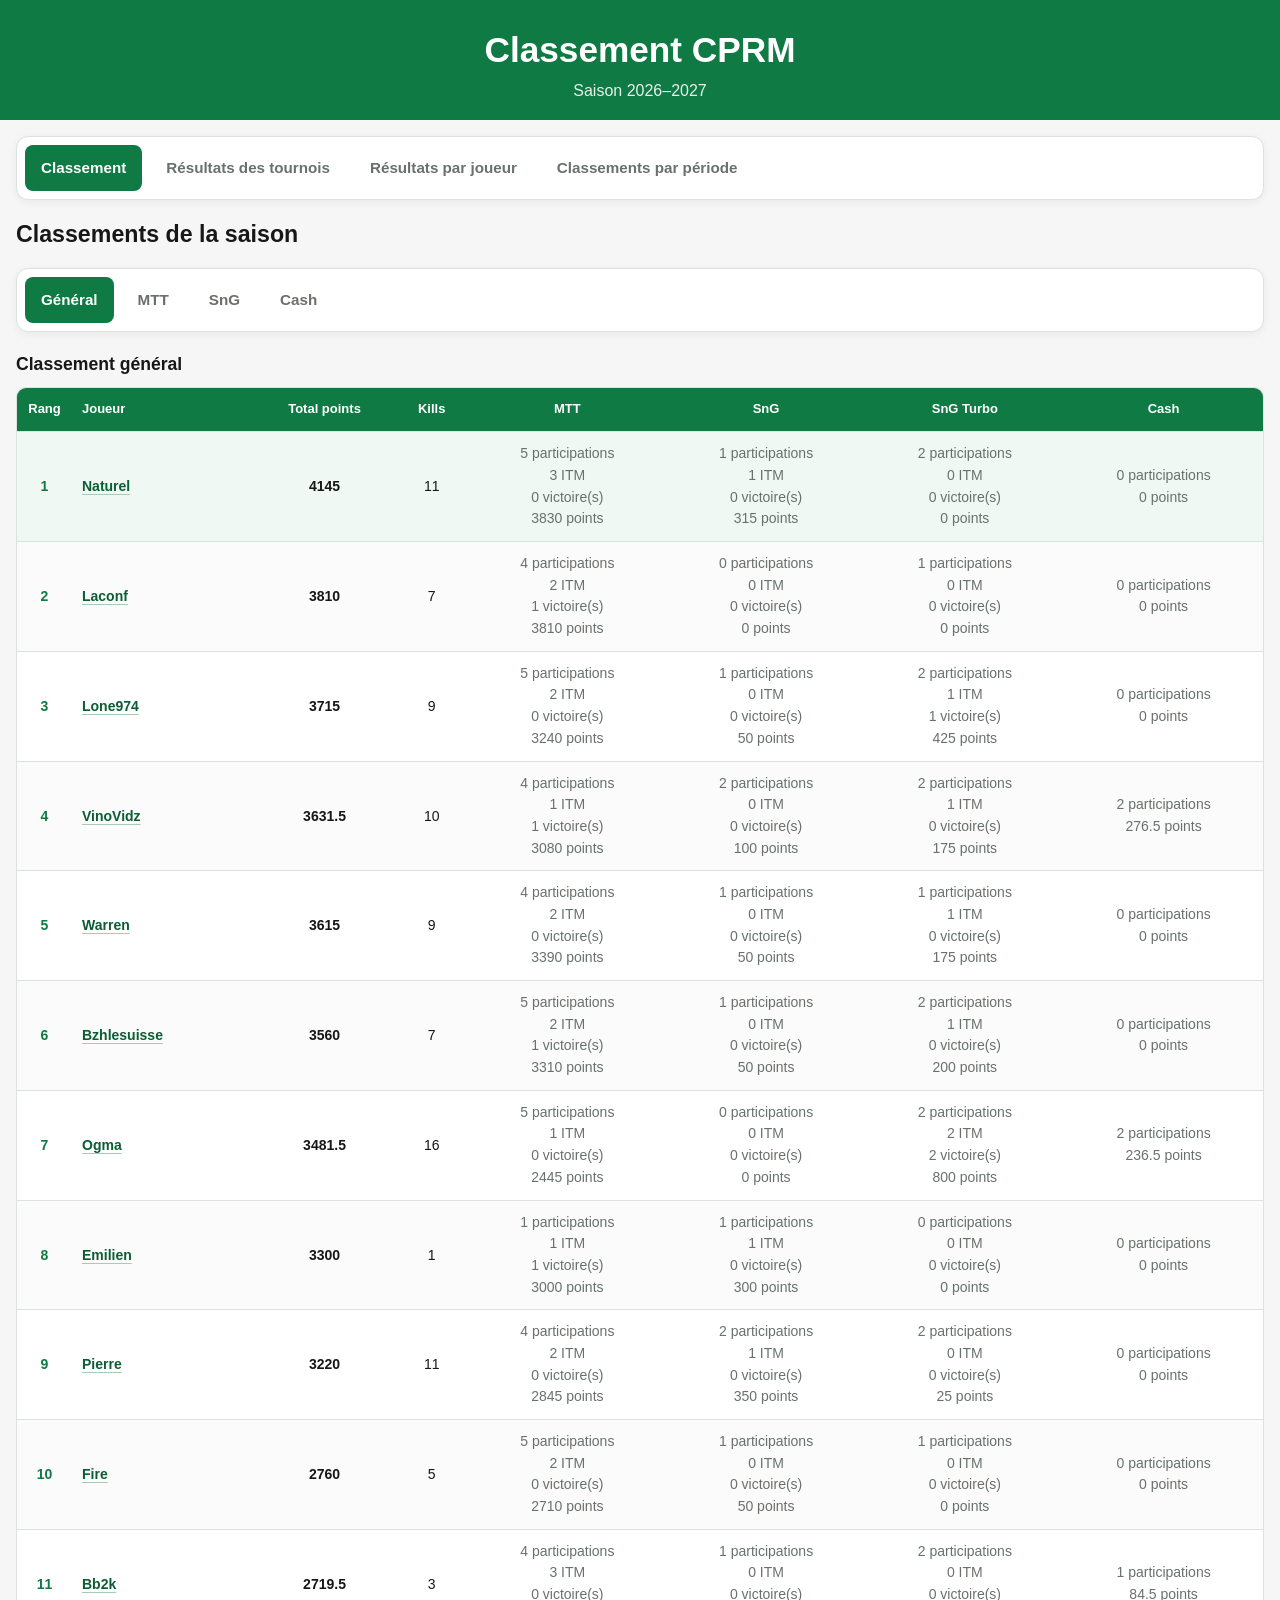
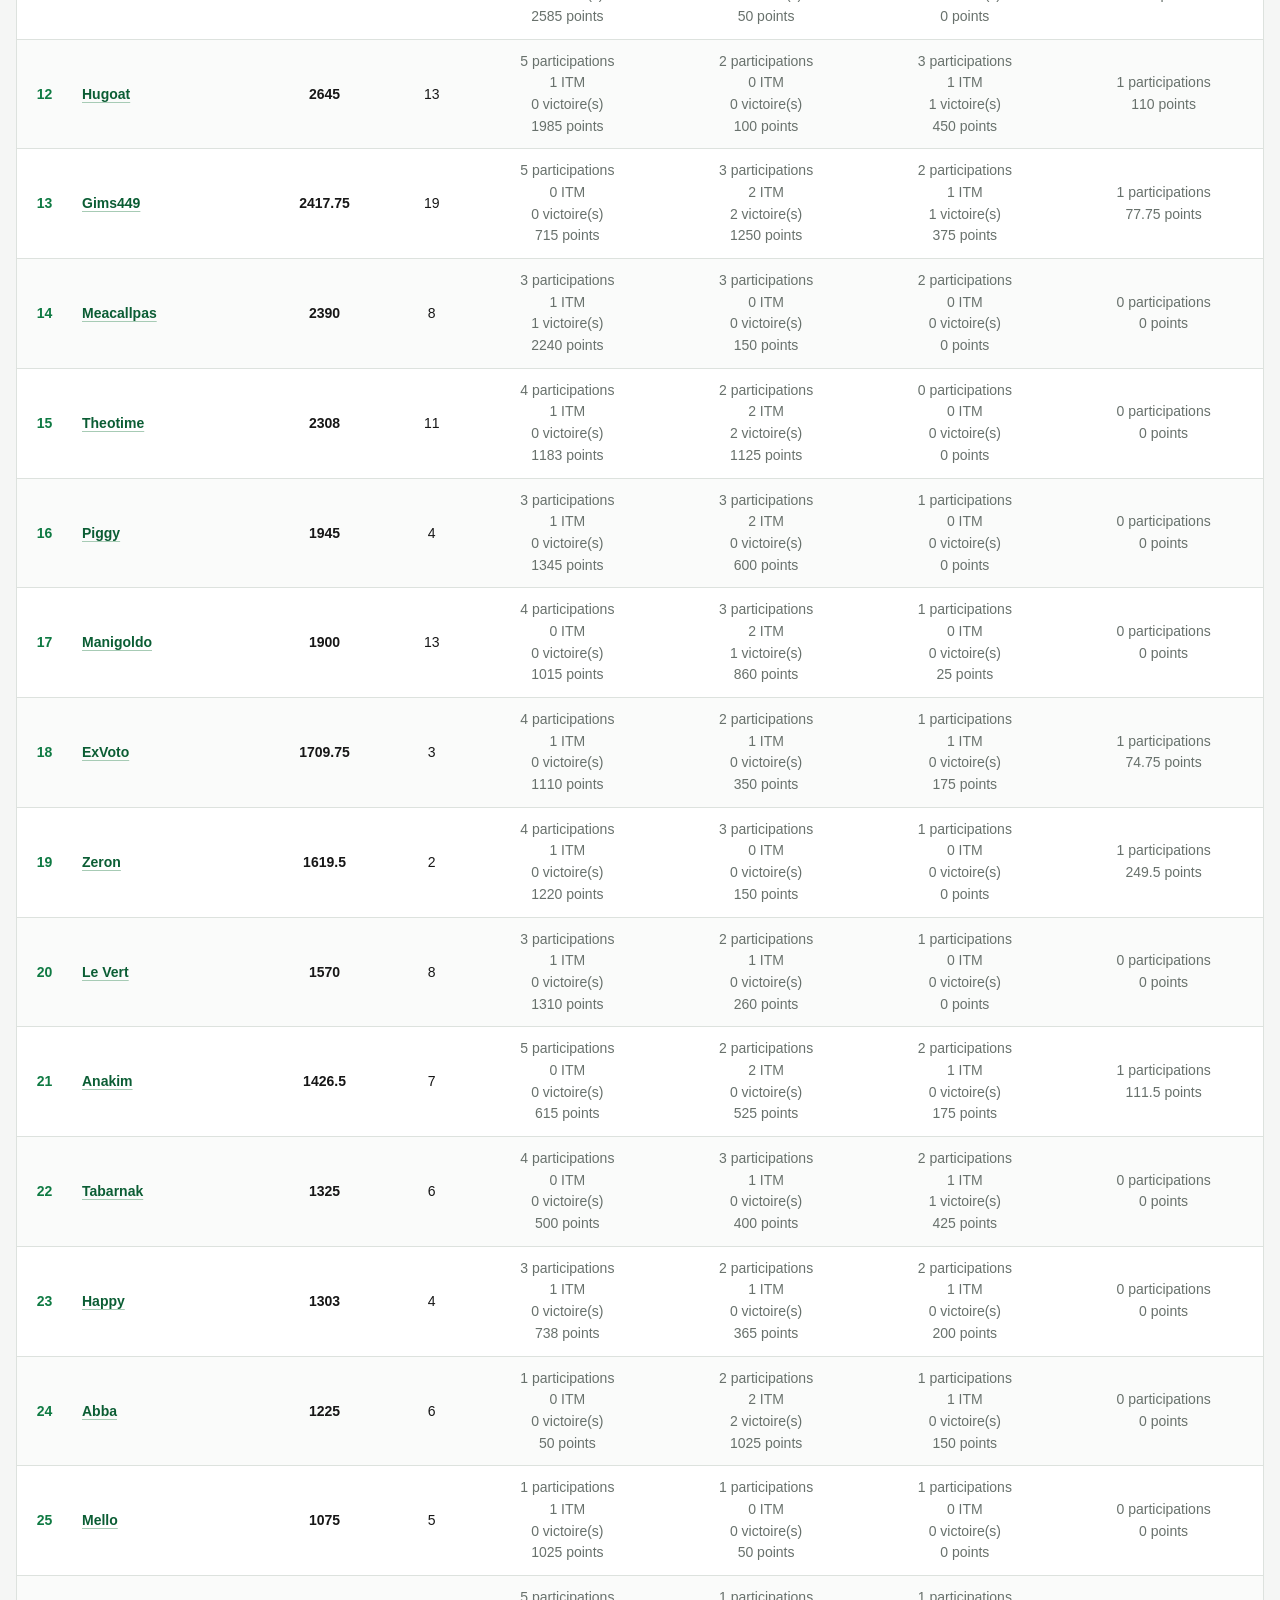
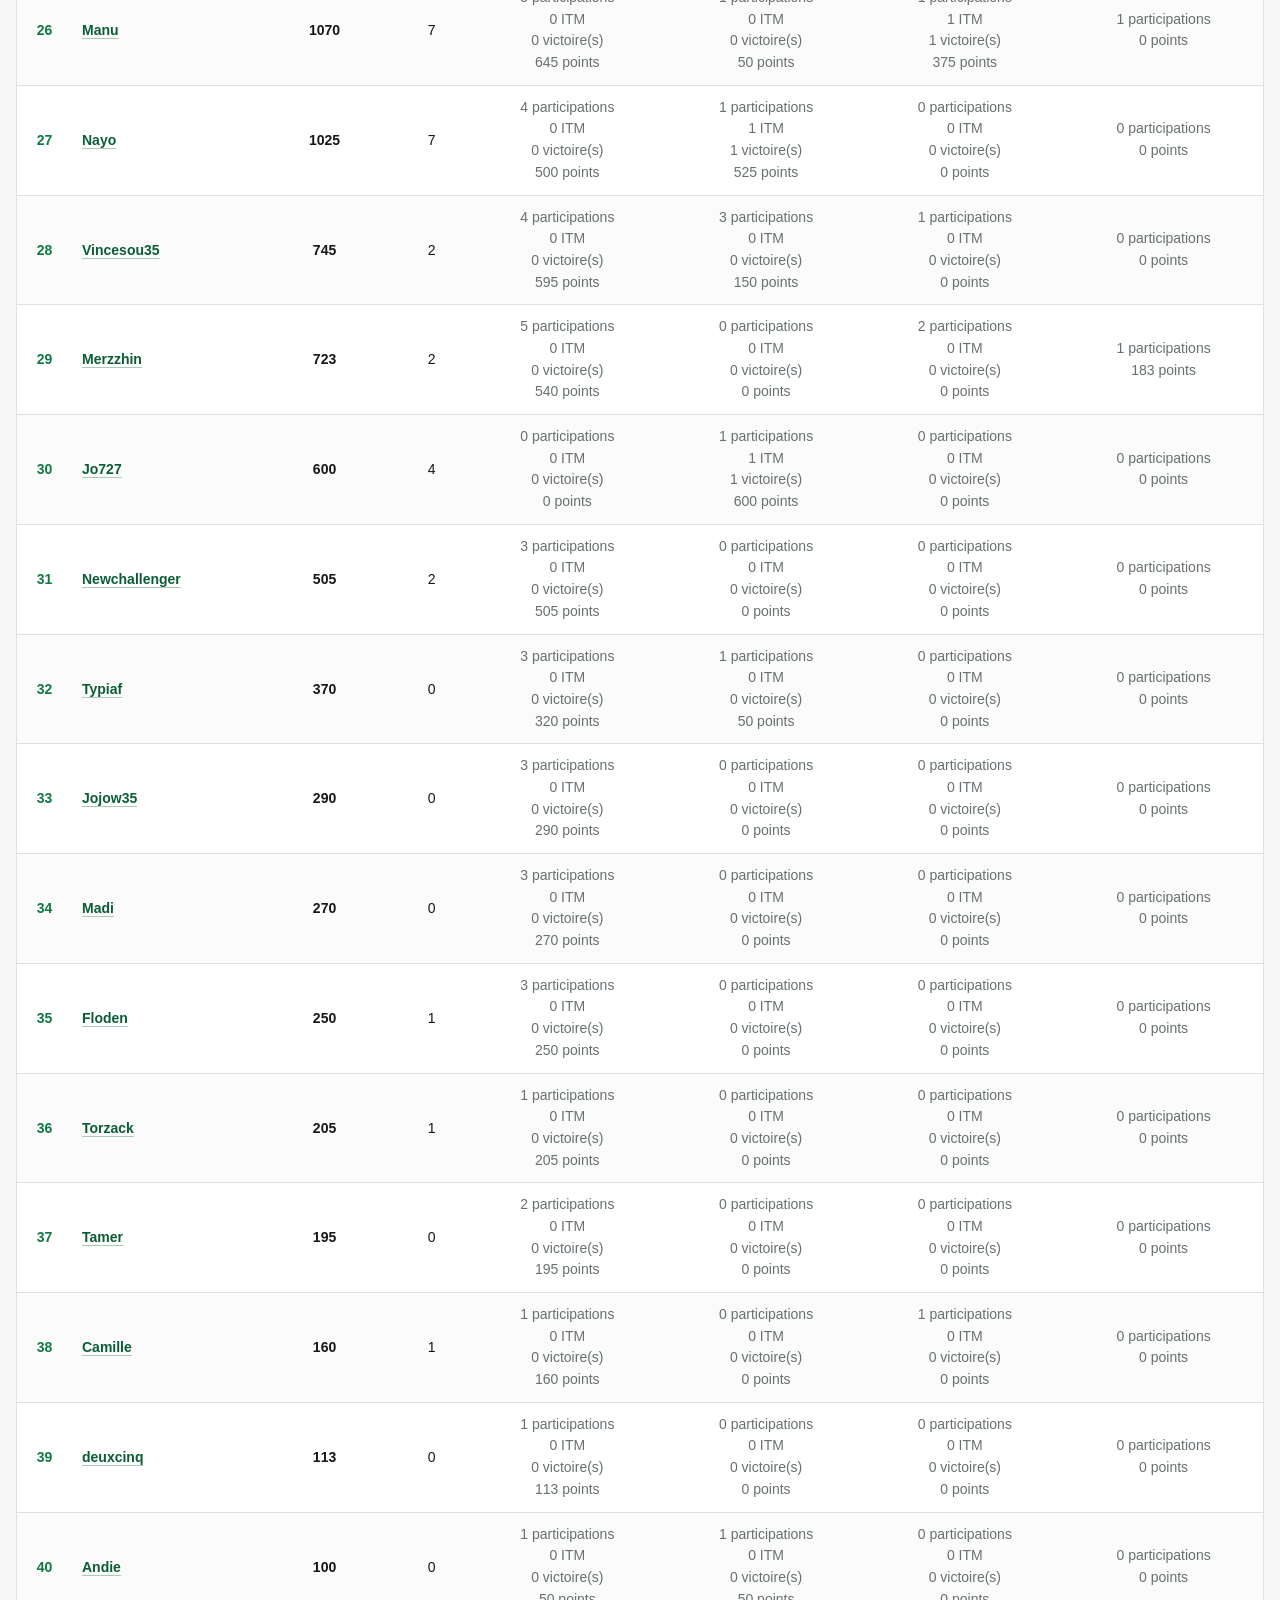
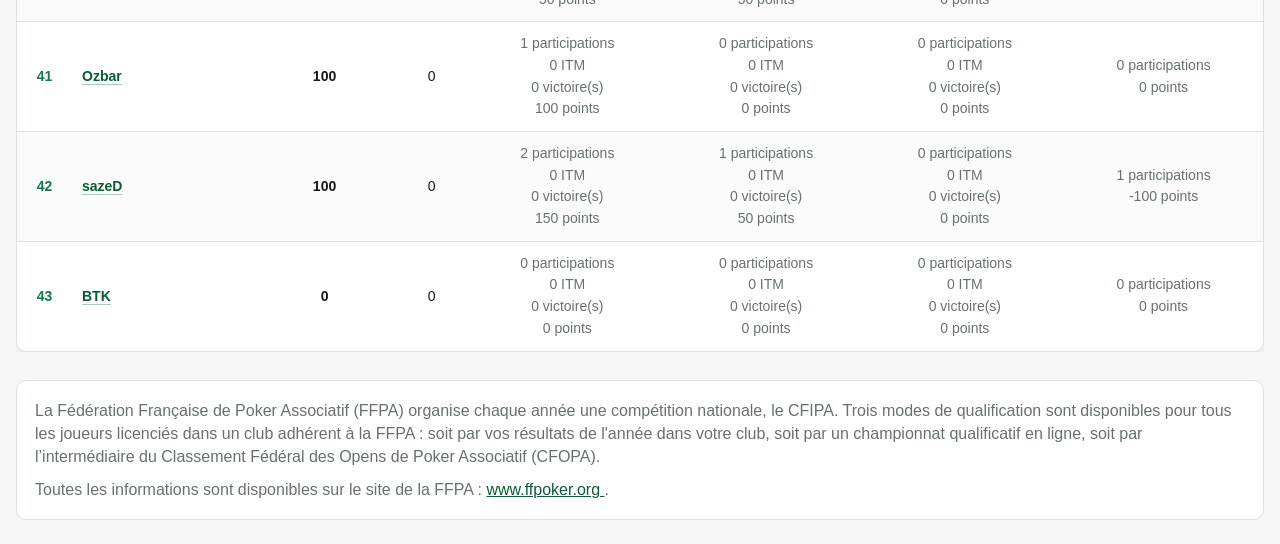
<file: index.html>
<!DOCTYPE html>
<html lang="fr">
<head>
    <meta charset="UTF-8">
    <meta name="viewport" content="width=device-width, initial-scale=1.0">
    <title>Classement CPRM</title>
    <link rel="stylesheet" href="style.css">
</head>
<body>
    <header class="site-header">
        <h1>Classement CPRM</h1>
        <p class="saison">Saison 2026–2027</p>
    </header>

    <main>
        <nav class="tabs" aria-label="Navigation du classement">
            <button class="tab active" data-view="classement" aria-selected="true">
                Classement
            </button>
            <button class="tab" data-view="tournois" aria-selected="false">
                Résultats des tournois
            </button>
            <button class="tab" data-view="joueurs" aria-selected="false">
                Résultats par joueur
            </button>
            <button class="tab" data-view="periodes" aria-selected="false">
                Classements par période
            </button>
        </nav>

        <div id="message" role="status" aria-live="polite"></div>

        <section id="view-classement" class="view active">
            <h2>Classements de la saison</h2>

            <nav id="ongletsClassement" class="sub-tabs"
                 aria-label="Catégorie de classement">
                <button class="sub-tab active" data-category="GENERAL">
                    Général
                </button>
                <button class="sub-tab" data-category="MTT">
                    MTT
                </button>
                <button class="sub-tab" data-category="SNG">
                    SnG
                </button>
                <button class="sub-tab" data-category="CASH">
                    Cash
                </button>
            </nav>

            <div id="classementGeneral"></div>

            <div class="information-ffpa">
                <p>
                    La Fédération Française de Poker Associatif (FFPA) organise
                    chaque année une compétition nationale, le CFIPA. Trois modes
                    de qualification sont disponibles pour tous les joueurs
                    licenciés dans un club adhérent à la FFPA : soit par vos
                    résultats de l'année dans votre club, soit par un championnat
                    qualificatif en ligne, soit par l’intermédiaire du Classement
                    Fédéral des Opens de Poker Associatif (CFOPA).
                </p>
                <p>
                    Toutes les informations sont disponibles sur le site de la FFPA :
                    <a href="https://www.ffpoker.org" target="_blank" rel="noopener">
                        www.ffpoker.org
                    </a>.
                </p>
            </div>
        </section>

        <section id="view-tournois" class="view">
            <h2>Résultats des tournois</h2>

            <nav id="ongletsFormats" class="sub-tabs"
                 aria-label="Format des résultats">
                <button class="sub-tab active" data-format="MTT">MTT</button>
                <button class="sub-tab" data-format="SNG">SnG</button>
                <button class="sub-tab" data-format="SNGT">SnG Turbo</button>
                <button class="sub-tab" data-format="CASH">Cash</button>
                <button class="sub-tab" data-format="EVENT">Événements</button>
            </nav>

            <div class="filters">
                <label>
                    Journée
                    <select id="selectionDateTournoi">
                    <option value="">Toutes les journées</option>
                    </select>
                </label>
            </div>

            <div id="listeTournois"></div>
            <div id="detailTournoi"></div>
        </section>

        <section id="view-joueurs" class="view">
            <h2>Résultats par joueur</h2>

            <div class="filters">
                <label>Rechercher un joueur
                    <input type="search" id="rechercheJoueur"
                           placeholder="Nom du joueur">
                </label>

                <label>Joueur
                    <select id="selectionJoueur">
                        <option value="">Sélectionner un joueur</option>
                    </select>
                </label>
            </div>

            <div id="historiqueJoueur"></div>
        </section>

        <section id="view-periodes" class="view">
            <h2>Classements par période</h2>

            <p class="intro-periodes">
                Les classements couvrent les périodes de jeu entre les vacances
                scolaires de la zone B. Les semaines de vacances sont exclues.
            </p>

            <div class="filters">
                <label>Période
                    <select id="selectionPeriode"></select>
                </label>
            </div>

            <div id="classementPeriode"></div>
        </section>
    </main>

    <script src="js/app.js"></script>
</body>
</html>
</file>
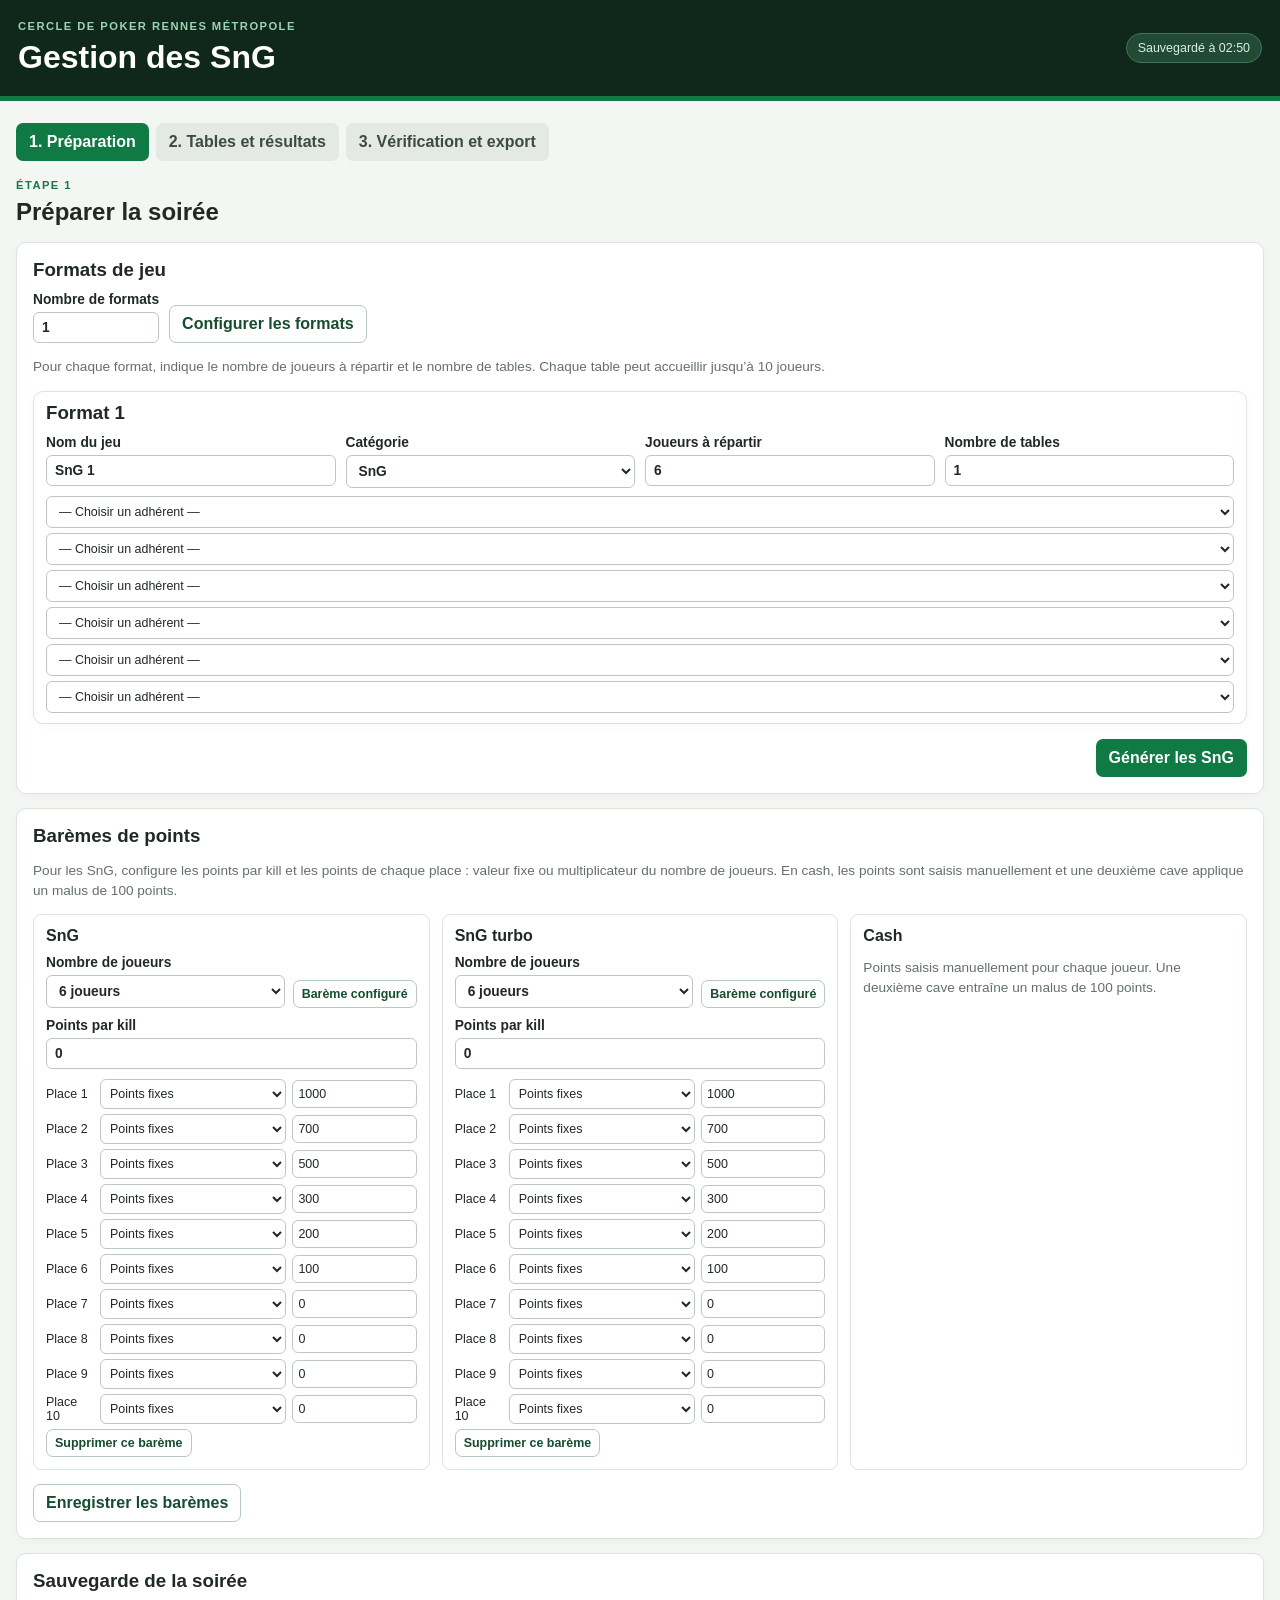
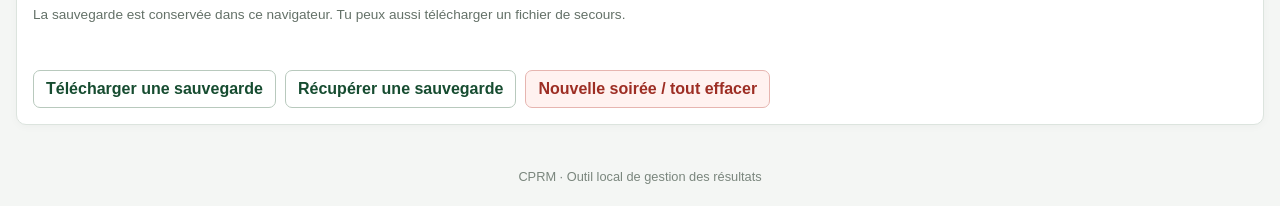
<file: cprm-sng/index.html>
<!doctype html>
<html lang="fr">
<head>
  <meta charset="utf-8">
  <meta name="viewport" content="width=device-width, initial-scale=1">
  <title>CPRM — Gestion des SnG</title>
  <link rel="stylesheet" href="style.css">
</head>
<body>
  <header class="topbar">
    <div><p class="eyebrow">CERCLE DE POKER RENNES MÉTROPOLE</p><h1>Gestion des SnG</h1></div>
    <span id="save-status" class="save-status">Sauvegarde locale activée</span>
  </header>
  <main>
    <nav class="tabs" aria-label="Étapes">
      <button class="tab active" data-view="setup">1. Préparation</button>
      <button class="tab" data-view="tables">2. Tables et résultats</button>
      <button class="tab" data-view="summary">3. Vérification et export</button>
    </nav>
    <section id="view-setup" class="view">
      <div class="section-heading"><div><p class="eyebrow">ÉTAPE 1</p><h2>Préparer la soirée</h2></div></div>
      <div class="panel">
        <h3>Formats de jeu</h3>
        <div class="inline-controls"><label>Nombre de formats <input id="format-count" type="number" min="1" max="12" value="1"></label><button id="build-formats" class="button secondary">Configurer les formats</button></div>
        <p class="hint">Pour chaque format, indique le nombre de joueurs à répartir et le nombre de tables. Chaque table peut accueillir jusqu’à 10 joueurs.</p>
        <div id="formats-config"></div>
        <div class="actions"><button id="generate-tables" class="button primary">Générer les SnG</button></div>
      </div>
      <div class="panel">
        <h3>Barèmes de points</h3>
        <p class="hint">Pour les SnG, configure les points par kill et les points de chaque place : valeur fixe ou multiplicateur du nombre de joueurs. En cash, les points sont saisis manuellement et une deuxième cave applique un malus de 100 points.</p>
        <div id="scoring-config" class="scoring-grid"></div>
        <button id="save-scoring" class="button secondary">Enregistrer les barèmes</button>
      </div>
      <div class="panel backup-panel">
        <div><h3>Sauvegarde de la soirée</h3><p class="hint">La sauvegarde est conservée dans ce navigateur. Tu peux aussi télécharger un fichier de secours.</p></div>
        <div class="actions wrap"><button id="download-backup" class="button secondary">Télécharger une sauvegarde</button><label class="button secondary file-button">Récupérer une sauvegarde<input id="restore-backup" type="file" accept="application/json,.json" hidden></label><button id="new-session" class="button danger">Nouvelle soirée / tout effacer</button></div>
      </div>
    </section>
    <section id="view-tables" class="view hidden">
      <div class="section-heading"><div><p class="eyebrow">ÉTAPE 2</p><h2>Tables et résultats</h2></div><button id="add-table" class="button secondary">+ Ajouter une table manuelle</button></div>
      <p class="hint">Pour chaque joueur, renseigne sa place finale et le joueur responsable de son élimination (Hitman). Le vainqueur est automatiquement son propre Hitman. Les emplacements vides peuvent servir à ajouter des joueurs.</p>
      <div id="tables-list"></div>
    </section>
    <section id="view-summary" class="view hidden">
      <div class="section-heading"><div><p class="eyebrow">ÉTAPE 3</p><h2>Vérification et export</h2></div><div class="export-date"><label for="export-date">Date de la soirée</label><input id="export-date" type="date"></div><button id="refresh-summary" class="button secondary">Actualiser le contrôle</button></div>
      <div id="validation-message" class="validation"></div>
      <div id="summary-content"></div>
      <div class="actions"><button id="export-csv" class="button primary">Exporter tous les SnG en CSV</button></div>
      <p class="hint">Un fichier CSV est créé par table au format <code>YY-MM-DD_JEU_NUM.csv</code>, avec les colonnes exactes : <code>Rank,Name,Points,Hitman</code>. En cash, la colonne Hitman reste vide.</p>
    </section>
    <div id="toast" role="status" aria-live="polite"></div>
  </main>
  <footer>CPRM · Outil local de gestion des résultats</footer>
  <script type="module" src="js/app.js"></script>
</body>
</html>
</file>
<file: style.css>
:root {
    --vert-cprm: #0F7A43;
    --vert-fonce: #0B5D34;
    --vert-clair: #EAF5EF;
    --noir: #171717;
    --gris-fond: #F5F6F5;
    --gris-bordure: #DDE2DE;
    --gris-texte: #68716C;
    --blanc: #FFFFFF;
    --ombre: 0 2px 8px rgba(0, 0, 0, .06);
}

* {
    box-sizing: border-box;
}

html,
body {
    margin: 0;
    padding: 0;
}

body {
    font-family: Arial, Helvetica, sans-serif;
    background: var(--gris-fond);
    color: var(--noir);
    line-height: 1.45;
}

/* En-tête */

.site-header {
    padding: 24px 16px 18px;
    text-align: center;
    color: var(--blanc);
    background: var(--vert-cprm);
}

.site-header h1 {
    margin: 0;
    font-size: clamp(1.5rem, 4vw, 2.2rem);
}

.saison {
    margin: 4px 0 0;
    opacity: .9;
}

/* Contenu */

main {
    max-width: 1450px;
    margin: 0 auto;
    padding: 16px;
}

h2 {
    margin: 0 0 16px;
    font-size: 1.45rem;
}

h3 {
    margin: 20px 0 8px;
    font-size: 1.1rem;
}

/* Onglets principaux et secondaires */

.tabs,
.sub-tabs {
    display: flex;
    flex-wrap: wrap;
    gap: 8px;
    margin-bottom: 18px;
    padding: 8px;
    background: var(--blanc);
    border: 1px solid var(--gris-bordure);
    border-radius: 12px;
    box-shadow: var(--ombre);
}

.tab,
.sub-tab {
    appearance: none;
    border: 1px solid transparent;
    border-radius: 8px;
    padding: 11px 15px;
    color: var(--gris-texte);
    background: transparent;
    font-weight: 700;
    font-size: .95rem;
    cursor: pointer;
}

.tab:hover,
.sub-tab:hover {
    background: var(--vert-clair);
    color: var(--vert-fonce);
}

.tab.active,
.sub-tab.active {
    background: var(--vert-cprm);
    color: var(--blanc);
}

/* Vues */

.view {
    display: none;
}

.view.active {
    display: block;
}

/* Filtres */

.filters {
    display: flex;
    align-items: end;
    flex-wrap: wrap;
    gap: 12px;
    margin: 14px 0 18px;
    padding: 14px;
    background: var(--blanc);
    border: 1px solid var(--gris-bordure);
    border-radius: 10px;
}

.filters label {
    display: flex;
    flex-direction: column;
    gap: 5px;
    min-width: 150px;
    color: var(--gris-texte);
    font-size: .88rem;
    font-weight: 700;
}

.filters .search-label {
    flex: 1 1 220px;
}

input,
select,
button {
    font: inherit;
}

input,
select {
    min-height: 40px;
    padding: 8px 10px;
    color: var(--noir);
    background: var(--blanc);
    border: 1px solid #BFC9C2;
    border-radius: 7px;
}

input:focus,
select:focus,
button:focus-visible,
a:focus-visible {
    outline: 3px solid rgba(15, 122, 67, .25);
    outline-offset: 2px;
}

.secondary-button {
    min-height: 40px;
    padding: 8px 12px;
    border: 1px solid var(--gris-bordure);
    border-radius: 7px;
    background: #F7F8F7;
    cursor: pointer;
}

.secondary-button:hover {
    background: var(--vert-clair);
}

/* Listes de journées et de tournois */

.date-groupe {
    margin: 14px 0;
    background: var(--blanc);
    border: 1px solid var(--gris-bordure);
    border-radius: 10px;
    overflow: hidden;
    box-shadow: var(--ombre);
}

.date-entete {
    display: flex;
    align-items: center;
    justify-content: space-between;
    gap: 12px;
    padding: 13px 16px;
    background: var(--vert-clair);
    color: var(--vert-fonce);
    font-weight: 700;
}

.date-entete h3 {
    margin: 0;
}

.tournoi-ligne {
    display: flex;
    align-items: center;
    justify-content: space-between;
    flex-wrap: wrap;
    gap: 10px;
    padding: 12px 16px;
    border-top: 1px solid var(--gris-bordure);
}

.tournoi-ligne:first-child {
    border-top: 0;
}

.tournoi-nom {
    font-weight: 700;
}

/* Tableaux */

.table-wrap {
    width: 100%;
    overflow-x: auto;
    margin: 10px 0 20px;
}

table {
    width: 100%;
    border-collapse: separate;
    border-spacing: 0;
    background: var(--blanc);
    border: 1px solid var(--gris-bordure);
    border-radius: 10px;
    overflow: hidden;
    box-shadow: var(--ombre);
}

thead {
    background: var(--vert-cprm);
    color: var(--blanc);
}

th {
    padding: 12px 10px;
    font-size: 13px;
    font-weight: 700;
    text-align: center;
    white-space: nowrap;
}

th:nth-child(2) {
    text-align: left;
}

td {
    padding: 11px 10px;
    border-top: 1px solid var(--gris-bordure);
    font-size: 14px;
    text-align: center;
    vertical-align: middle;
}

td:nth-child(2) {
    text-align: left;
    font-weight: 700;
}

tbody tr:nth-child(even) {
    background: #FAFBFA;
}

tbody tr:hover {
    background: var(--vert-clair);
}

tbody tr:first-child {
    background: #F0F8F3;
}

td:first-child {
    width: 55px;
    color: var(--vert-cprm);
    font-weight: 700;
}

td:nth-child(3) {
    font-weight: 700;
}

.stats-cell {
    min-width: 130px;
    color: var(--gris-texte);
    line-height: 1.55;
}

/* Liens joueurs */

.player-link {
    color: var(--vert-fonce);
    text-decoration: underline;
    text-decoration-color: #A7CBB5;
    text-underline-offset: 3px;
    font-weight: 700;
    cursor: pointer;
    background: transparent;
    border: 0;
    padding: 0;
}

.player-link:hover {
    color: var(--vert-cprm);
}

/* Messages */

.empty-state,
.notice {
    padding: 14px;
    margin: 12px 0;
    border: 1px solid var(--gris-bordure);
    border-radius: 8px;
    background: var(--blanc);
    color: var(--gris-texte);
}

.notice.error {
    color: #8B1E1E;
    background: #FFF5F5;
    border-color: #E9CACA;
}

/* Informations FFPA */

.information-ffpa {
    margin: 28px 0 8px;
    padding: 18px;
    background: var(--blanc);
    border: 1px solid var(--gris-bordure);
    border-radius: 10px;
    color: var(--gris-texte);
}

.information-ffpa p {
    margin: 0 0 10px;
}

.information-ffpa p:last-child {
    margin-bottom: 0;
}

a {
    color: var(--vert-fonce);
}

.intro-periodes {
    color: var(--gris-texte);
}

#detailTournoi,
#historiqueJoueur {
    margin-top: 20px;
}

/* Mobile */

@media (max-width: 700px) {
    main {
        padding: 10px;
    }

    .tabs,
    .sub-tabs {
        gap: 5px;
        padding: 6px;
    }

    .tab,
    .sub-tab {
        flex: 1 1 calc(50% - 5px);
        padding: 10px 8px;
        font-size: .88rem;
    }

    .filters {
        align-items: stretch;
        padding: 10px;
    }

    .filters label {
        flex: 1 1 100%;
        min-width: 0;
    }

    .secondary-button {
        width: 100%;
    }

    th,
    td {
        padding: 9px 8px;
    }
}
</file>
<file: cprm-sng/style.css>
:root{font-family:Inter,Segoe UI,Arial,sans-serif;color:#202923;background:#f4f6f4;font-synthesis:none}*{box-sizing:border-box}body{margin:0}.topbar{background:#10271b;color:#fff;padding:20px max(18px,calc((100% - 1440px)/2));display:flex;justify-content:space-between;align-items:center;gap:18px;border-bottom:5px solid #0f7a43}.topbar h1{font-size:clamp(1.5rem,2.5vw,2.1rem);margin:3px 0 0}.eyebrow{font-size:.7rem;font-weight:800;letter-spacing:.13em;color:#0f7a43;margin:0 0 7px}.topbar .eyebrow{color:#9bd5b3}.save-status{font-size:.78rem;color:#d4f3df;background:#234a34;border:1px solid #427657;padding:7px 11px;border-radius:20px}main{max-width:1480px;margin:22px auto;padding:0 16px}.tabs{display:flex;gap:7px;flex-wrap:wrap;margin-bottom:18px}.tab,.button{font:inherit;font-weight:700;border-radius:7px;padding:9px 12px;cursor:pointer;border:1px solid transparent}.tab{background:#e4e9e5;color:#3c4b41}.tab.active{background:#0f7a43;color:#fff}.button.primary{background:#0f7a43;color:white}.button.secondary{background:white;color:#164c30;border-color:#b8c9bd}.button.danger{background:#fff2f0;color:#9d2e24;border-color:#e6b5b0}.button.small{font-size:.78rem;padding:6px 8px}.button:disabled{opacity:.45;cursor:not-allowed}.section-heading{display:flex;justify-content:space-between;align-items:center;gap:12px;margin:10px 0 16px}.section-heading h2{margin:0;font-size:1.5rem}.panel,.format-card,.table-card{background:#fff;border:1px solid #dce4de;border-radius:10px;padding:16px;margin-bottom:14px;box-shadow:0 2px 8px #172d1a08}.panel h3,.format-card h3,.table-card h3{margin:0 0 11px}.inline-controls{display:flex;align-items:end;gap:10px;flex-wrap:wrap}.inline-controls label,.field-label{display:flex;flex-direction:column;gap:5px;font-size:.86rem;font-weight:650}input,select{font:inherit;border:1px solid #bdc9c0;border-radius:6px;padding:7px 8px;background:#fff;color:#202923;min-width:0;max-width:100%;width:100%}input[type=number]{min-width:0}.hint{color:#647168;font-size:.85rem;line-height:1.45}.actions{display:flex;justify-content:flex-end;gap:9px;margin-top:15px}.actions.wrap{flex-wrap:wrap}.backup-panel{display:flex;justify-content:space-between;align-items:center;gap:16px;flex-wrap:wrap}.file-button{display:inline-flex;align-items:center}.format-grid{display:grid;grid-template-columns:repeat(auto-fit,minmax(270px,1fr));gap:12px;margin-top:15px}.format-card{margin:0;padding:13px}.field-grid{display:grid;grid-template-columns:repeat(2,minmax(0,1fr));gap:10px}.player-picks{display:grid;grid-template-columns:repeat(2,minmax(0,1fr));gap:8px;margin-top:11px}.player-picks label{font-size:.78rem;display:flex;flex-direction:column;gap:4px}.scoring-grid{display:grid;grid-template-columns:repeat(3,minmax(0,1fr));gap:12px;margin:12px 0 14px}.scoring-category{border:1px solid #dce4de;border-radius:8px;padding:12px;min-width:0}.scoring-category h4{margin:0 0 10px}.rank-rules{margin-top:10px}.rank-rule{display:grid;grid-template-columns:52px minmax(90px,1.3fr) minmax(55px,.7fr);gap:6px;align-items:center;margin:5px 0;font-size:.78rem}.rank-rule input,.rank-rule select{padding:6px 5px}.tables-grid{display:grid;grid-template-columns:repeat(3,minmax(0,1fr));gap:12px;align-items:start}.table-card{margin:0;padding:12px;min-width:0}.table-title{display:flex;justify-content:space-between;align-items:start;gap:7px;flex-wrap:wrap}.table-title h3{font-size:1rem;margin-bottom:4px;overflow-wrap:anywhere}.table-meta{font-size:.75rem;color:#68756c}.table-actions{display:flex;gap:5px;flex-wrap:wrap}.table-settings{display:grid;grid-template-columns:1.2fr 1fr;gap:8px;margin:10px 0;font-size:.78rem}.table-settings label{display:flex;flex-direction:column;gap:4px}.player-list{display:flex;flex-direction:column;gap:6px}.player-row{display:grid;grid-template-columns:22px minmax(90px,1.5fr) minmax(70px,1fr) minmax(65px,.8fr);gap:6px;align-items:end;padding:7px;border:1px solid #e3e9e4;border-radius:7px;background:#fbfcfb}.player-row .seat{align-self:center;font-size:.72rem;color:#758278;font-weight:800}.player-row label{display:flex;flex-direction:column;gap:3px;font-size:.69rem;color:#58675d;min-width:0}.player-row select,.player-row input{font-size:.76rem;padding:6px 5px}.player-row .player-name{grid-column:2/-1}.player-row:not(.empty-seat) .player-name{grid-column:2/3}.player-row:not(.empty-seat) label:nth-of-type(2){grid-column:auto}.player-row .points-output{display:flex;flex-direction:column;gap:3px;font-size:.66rem;color:#58675d;align-self:center}.points-output strong{font-size:.9rem;color:#0f7a43;font-variant-numeric:tabular-nums}.empty-seat{background:#f4f8f5;border-style:dashed}.empty-seat .player-name{grid-column:2/-1}.empty-seat .player-name select{border-color:#9bb9a4}.cash-check{font-size:.78rem;padding:7px 9px;border-radius:6px;margin:8px 0}.cash-check.valid{background:#eaf6ed;color:#145d33}.cash-check.invalid{background:#fff1df;color:#81500c}.validation{padding:13px 15px;border-radius:8px;margin-bottom:14px;background:#edf5ef;border:1px solid #b9d8c1}.validation.errors{background:#fff3f1;border-color:#e8b8b2}.validation ul{margin:8px 0 0;padding-left:20px}.summary-table{margin-bottom:18px}.summary-table h3{font-size:1rem}.badge{display:inline-block;border-radius:20px;padding:3px 7px;font-size:.72rem;font-weight:750;background:#e5f4e9;color:#145d33}.table-scroll{overflow-x:auto}table{border-collapse:collapse;width:100%;min-width:500px}th,td{text-align:left;border-bottom:1px solid #e5ebe6;padding:7px;font-size:.84rem}th{background:#f0f4f1;color:#3d5144;font-size:.75rem;text-transform:uppercase;letter-spacing:.03em}.export-date{display:flex;align-items:center;gap:8px;font-size:.85rem;font-weight:650}.export-date input{width:auto} .hidden{display:none!important}#toast{position:fixed;bottom:18px;right:18px;background:#173b27;color:#fff;padding:11px 15px;border-radius:8px;box-shadow:0 4px 20px #0002;display:none;max-width:min(420px,calc(100vw - 36px));z-index:10}footer{text-align:center;color:#7a867d;padding:22px;font-size:.8rem}code{background:#edf1ee;padding:2px 5px;border-radius:4px}@media(min-width:1100px){.tables-grid{grid-template-columns:repeat(3,minmax(0,1fr))}}@media(max-width:1099px){.tables-grid{grid-template-columns:repeat(2,minmax(0,1fr))}.scoring-grid{grid-template-columns:repeat(2,minmax(0,1fr))}}@media(max-width:680px){.topbar{align-items:flex-start;flex-direction:column}.section-heading{align-items:flex-start;flex-direction:column}.panel{padding:12px}.actions .button{flex:1}.backup-panel .actions{justify-content:flex-start}.tab{flex:1;padding:9px 6px;font-size:.78rem}.tables-grid,.scoring-grid{grid-template-columns:1fr}.export-date{align-items:flex-start;flex-direction:column}.player-row{grid-template-columns:20px minmax(0,1fr) minmax(0,1fr)}.player-row .player-name,.player-row:not(.empty-seat) .player-name{grid-column:2/-1}.player-row .points-output{grid-column:2/-1;flex-direction:row;justify-content:space-between}.rank-rule{grid-template-columns:48px minmax(90px,1fr) 60px}}


/* Ajustements compacts V2 : préparation verticale et tables plus denses */
.format-grid { grid-template-columns: minmax(0, 1fr); }
.format-card { padding: 10px 12px; }
.format-card .field-grid { grid-template-columns: repeat(4, minmax(0, 1fr)); }
.player-picks { grid-template-columns: minmax(0, 1fr); gap: 5px; margin-top: 8px; }
.player-picks label { display: block; }
.player-picks select { max-width: 100%; }
.scoring-count-controls { display: grid; grid-template-columns: minmax(0,1fr) auto; gap: 8px; align-items: end; margin-bottom: 10px; }
.scoring-count-controls .button { white-space: nowrap; }
.tables-grid { grid-template-columns: repeat(3, minmax(0, 1fr)); gap: 8px; }
.table-card { padding: 8px; }
.table-title { align-items: center; flex-wrap: nowrap; }
.table-title h3 { font-size: .9rem; margin: 0; min-width: 0; }
.table-actions { flex-shrink: 0; }
.table-settings { grid-template-columns: minmax(0,1fr) minmax(0,1fr); gap: 5px; margin: 6px 0; }
.table-settings label { font-size: .7rem; }
.table-settings input, .table-settings select { padding: 5px; font-size: .75rem; }
.player-list { gap: 4px; }
.player-row { grid-template-columns: 18px minmax(0, 1.5fr) minmax(55px, .8fr) minmax(65px, 1fr) 35px; gap: 4px; padding: 4px; border-radius: 5px; }
.player-row .seat { font-size: .65rem; }
.player-row label { display: block; min-width: 0; }
.player-row select, .player-row input { font-size: .7rem; padding: 5px 3px; }
.player-row .player-name, .player-row:not(.empty-seat) .player-name { grid-column: auto; }
.player-row:not(.empty-seat) label:nth-of-type(2) { grid-column: auto; }
.player-row .points-output { display: block; font-size: .6rem; text-align: right; }
.points-output strong { font-size: .78rem; }
.player-row .player-name select { width: 100%; }
.empty-seat .player-name { grid-column: 2 / -1; }
.cash-check { margin: 5px 0; padding: 5px 7px; font-size: .7rem; }
.rank-rule { grid-template-columns: 48px minmax(80px, 1.2fr) minmax(55px, .8fr); }
@media (max-width: 1150px) {
  .tables-grid { grid-template-columns: repeat(2, minmax(0,1fr)); }
  .format-card .field-grid { grid-template-columns: repeat(2, minmax(0,1fr)); }
}
@media (max-width: 700px) {
  .tables-grid { grid-template-columns: minmax(0,1fr); }
  .format-card .field-grid { grid-template-columns: minmax(0,1fr); }
  .table-title { align-items: flex-start; flex-wrap: wrap; }
  .player-row { grid-template-columns: 18px minmax(0,1.3fr) minmax(55px,.8fr) minmax(60px,1fr) 32px; }
}
</file>
